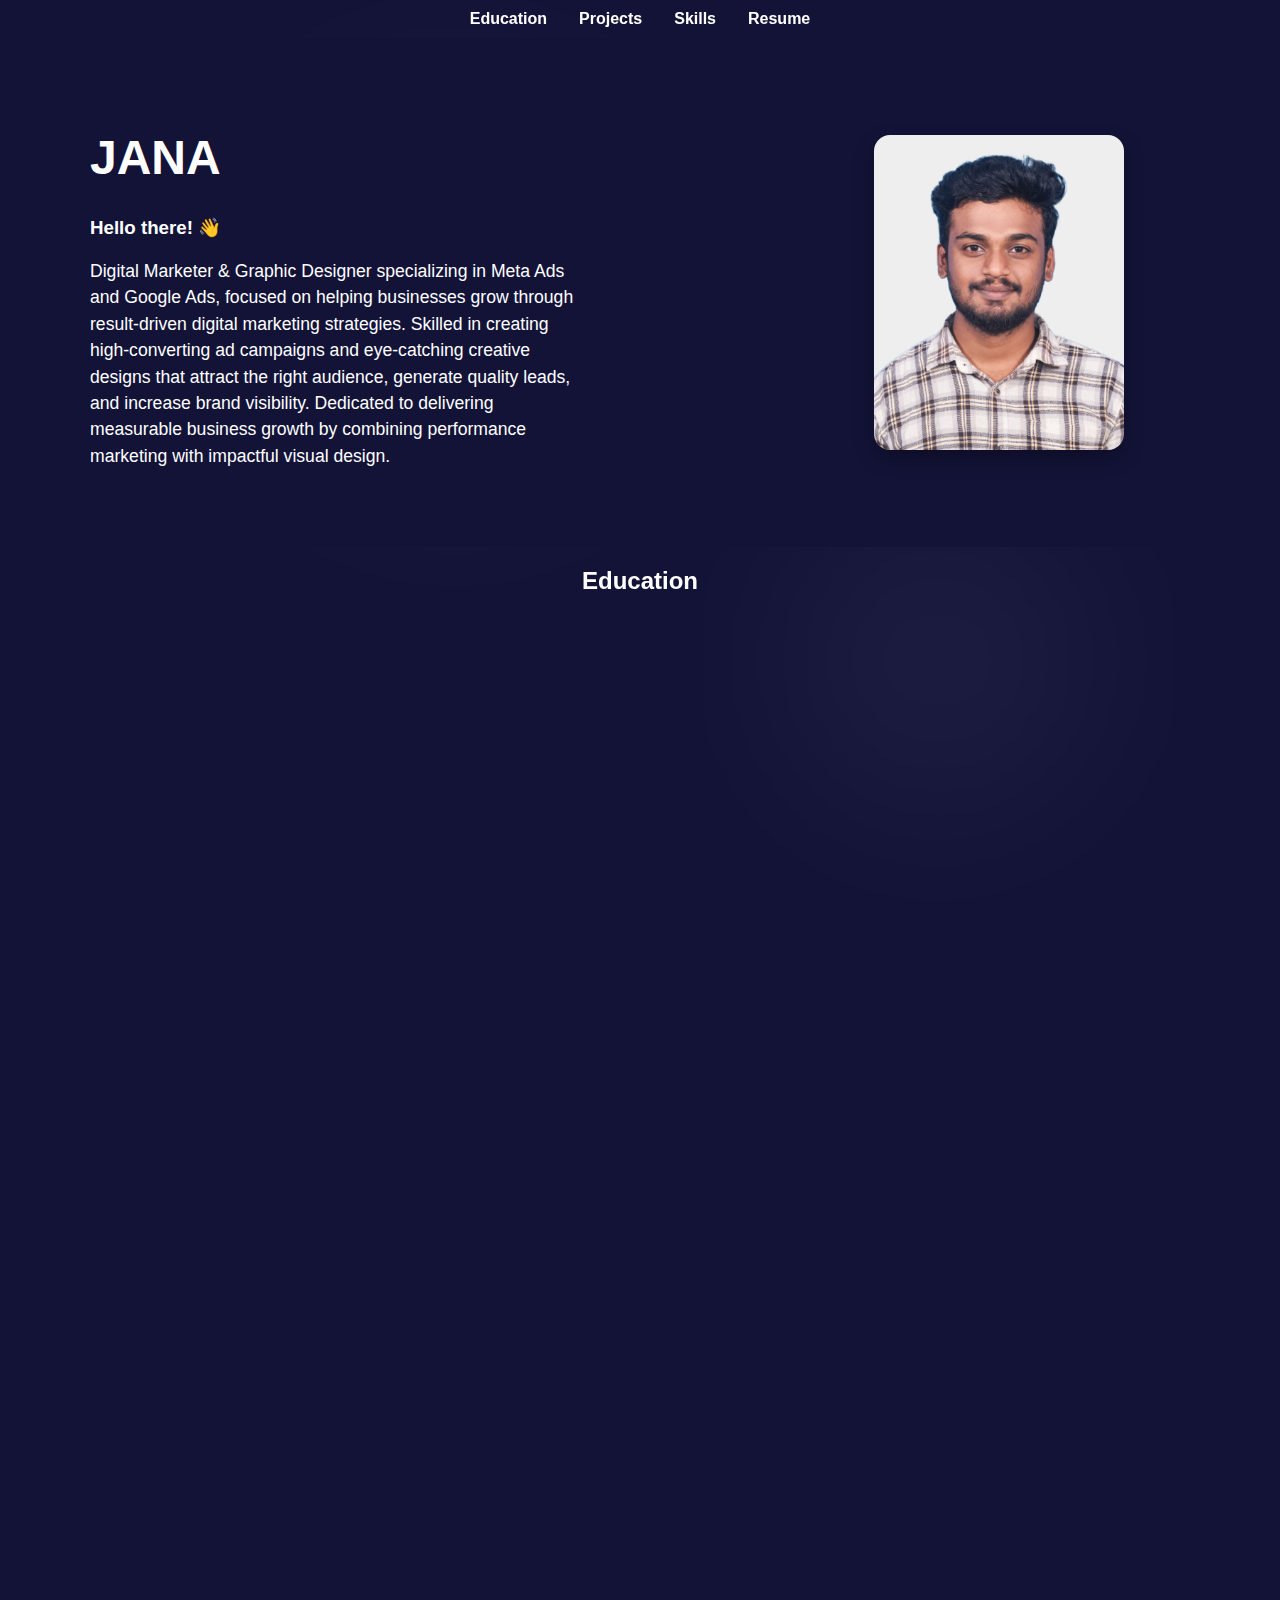
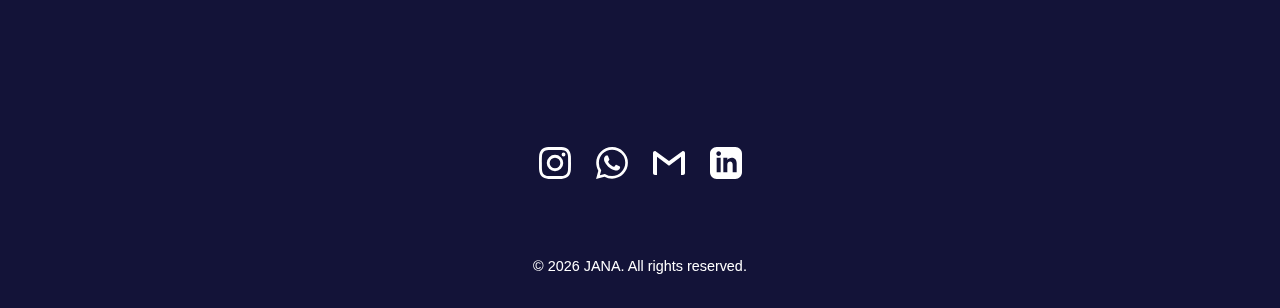
<file: index.html>
<!DOCTYPE html>
<html lang="en">
<head>
  <meta charset="UTF-8" />
  <meta name="viewport" content="width=device-width, initial-scale=1.0"/>
  <title>jana Portfolio</title>

  <!-- AOS CSS -->
  <link href="https://cdn.jsdelivr.net/npm/aos@2.3.4/dist/aos.css" rel="stylesheet" />

  <link rel="stylesheet" href="style.css" />
</head>
<body style="background-color: #131338;">
<div class="animated-bg"></div>

<header class="plain-navbar">
  <div class="nav-wrapper">
    
    <div class="menu-toggle" id="menu-toggle">
      
    </div>

    <nav>
      <ul class="nav-links" id="nav-links">
        <li><a href="#education">Education</a></li>
        <li><a href="#projects">Projects</a></li>
        <li><a href="#skills">Skills</a></li>
        <li><a href="#resume">Resume</a></li>
        
      </ul>
    </nav>

  </div>
</header>


<main>
<section id="about" class="hero-section" style="background-color: #131338;">
  <div class="hero-container">
    <div class="hero-left">
      <h1 style="color: white;">JANA</h1>
      <h3 style="color: white;">Hello there! 👋</h3>
      <p style="color: white;">
        Digital Marketer & Graphic Designer specializing in Meta Ads and Google Ads, focused on helping businesses grow through result-driven digital marketing strategies. Skilled in creating high-converting ad campaigns and eye-catching creative designs that attract the right audience, generate quality leads, and increase brand visibility. Dedicated to delivering measurable business growth by combining performance marketing with impactful visual design.
      </p>
    </div>
    <div class="hero-right">
      <img src="./assets/jana-new.jpg" alt="Profile Photo" class="profile-photo" />
    </div>
  </div>
</section>

  <section id="education" data-aos="fade-right">
  <h2 style="color: white; text-align: center;">Education</h2>
  <ul class="education-list">
    <li>
      <strong>University:</strong> Madurai Kamaraj University<br>
      Bachelor of Commerce,The American College | 2022 <br>
      Graduated with a solid academic foundation in commerce, specializing in finance, accounting.
    <li>
      <strong>HSC:</strong> Higher Secondary Certificate (HSC)<br>
     E.B.G Matric. Higher Secondary School | Year of Completion: 2019<br>
      Completed HSC with a focus on Commerce
    </li>
    <li>
      <strong>SSLC:</strong> Secondary School Leaving Certificate (SSLC)<br>
     E.B.G Matric.Higher Secondary School | Year of Completion: 2017
    </li>
  </ul>
</section>



<section id="projects" data-aos="fade-up">
    <h2 class="project-heading"> Projects</h2>

    <!-- project content here -->
</section>

  

  <div class="projects-container">

    <!-- Digital Marketing -->
    <div class="project-card" data-aos="zoom-in">
      <h3>Digital Marketing</h3>
      <p>Meta Ads, Google Ads, Lead Generation & Sales Campaign Projects.</p>
      <a href="digital-marketing.html" class="view-btn">View Projects</a>
    </div>

    <!-- Graphic Design -->
    <div class="project-card" data-aos="zoom-in" data-aos-delay="100">
        
      <h3>Graphic Design</h3>
      <p>Logo, Posters, Book Design & Branding Works.</p>
      <a href="graphic.html" class="view-btn">View Projects</a>

      
    </div>

    <!-- UI/UX -->
    <div class="project-card" data-aos="zoom-in" data-aos-delay="200">
      <h3>UI/UX - Figma Design</h3>
      <p>Website & Mobile UI designs created using Figma.</p>
      <a href="uiux.html" class="view-btn">View Projects</a>
    </div>

  </div>
</section>

<section id="skills" data-aos="fade-up">
  <h2 class="section-heading" style="color: white; text-align: center;">Skills</h2>
  <div class="skills-logos" style="display: flex; flex-wrap: wrap; justify-content: center; gap: 1.5rem;">
     <div class="skill-item" data-aos="zoom-in" data-aos-delay="200"><img src="./assets/meta logo" alt="Meta Ads" /><span>Meta Ads</span></div>
    <div class="skill-item" data-aos="zoom-in" data-aos-delay="400"><img src="./assets/Googlenew 2.png" alt="Google Ads" /><span>Google Ads</span></div>
    <div class="skill-item" data-aos="zoom-in" data-aos-delay="500"><img src="./assets/figma-new.webp" alt="Figma" /><span>Figma</span></div>
    <div class="skill-item" data-aos="zoom-in" data-aos-delay="200"><img src="./assets/Adobe_Photoshop_CC_icon.svg.png" alt="Photoshop" /><span>Photoshop</span></div>
    <div class="skill-item" data-aos="zoom-in" data-aos-delay="300"><img src="./assets/Adobe_Illustrator_CC_icon.svg.png" alt="Illustrator" /><span>Illustrator</span></div>
    <div class="skill-item" data-aos="zoom-in" data-aos-delay="400"><img src="./assets/wireframe-logo-png_seeklogo-428518.png" alt="Wireframe" /><span>Wireframe</span></div>
   
  </div>
</section>


<section id="Resume" data-aos="fade-up">
  <h2 class="section-heading" style="color:white;text-align:center;">Resume</h2>
  <div style="text-align:center;">
    <button class="common-button" onclick="openResume()">View Resume</button>
  </div>
</section>

<!-- Resume Modal -->
<div id="resumeModal" class="resume-popup">
  <div class="resume-card">

   
      <a href="./assets/Jana resume.pdf" download></a>
    </button>

    <span class="close-btn" onclick="closeResume()">×</span>

    <img src="./assets/Jana resume (5)_page-0001.jpg" class="resume-img">
  </div>
</div>








</main>
<div class="social-container">
    <style>
        .social-container {
            display: flex;
            justify-content: center; /* Centers horizontally */
            align-items: center;     /* Centers vertically */
            gap: 25px;               /* Space between icons */
            padding: 20px;
            background: transparent;
        }

        .social-container img {
            width: 40px;             /* Uniform size */
            height: 40px;            /* Uniform size */
            object-fit: contain;     /* Keeps icons crisp */
            transition: transform 0.3s ease;
        }

        .social-container a:hover img {
            transform: translateY(-5px); /* Lift effect on hover */
        }
    </style>

<div class="social-container">
  <a href="https://www.instagram.com/jxna__.13" class="icon-link instagram" target="_blank">
    <svg class="icon" viewBox="0 0 24 24">
      <path d="M12 2.163c3.204 0 3.584.012 4.85.07 3.252.148 4.771 1.691 4.919 4.919.058 1.265.069 1.645.069 4.849 0 3.205-.012 3.584-.069 4.849-.149 3.225-1.664 4.771-4.919 4.919-1.266.058-1.644.07-4.85.07-3.204 0-3.584-.012-4.849-.07-3.26-.149-4.771-1.699-4.919-4.92-.058-1.265-.07-1.644-.07-4.849 0-3.204.013-3.583.07-4.849.149-3.227 1.664-4.771 4.919-4.919 1.266-.057 1.645-.069 4.849-.069zM12 0C8.741 0 8.333.014 7.053.072 2.695.272.273 2.69.073 7.052.014 8.333 0 8.741 0 12c0 3.259.014 3.668.072 4.948.2 4.358 2.618 6.78 6.98 6.98 1.281.058 1.689.072 4.948.072 3.259 0 3.668-.014 4.948-.072 4.354-.2 6.782-2.618 6.979-6.98.059-1.28.073-1.689.073-4.948 0-3.259-.014-3.667-.072-4.947-.196-4.354-2.617-6.78-6.979-6.98C15.668.014 15.259 0 12 0zm0 5.838a6.162 6.162 0 1 0 0 12.324 6.162 6.162 0 0 0 0-12.324zM12 16a4 4 0 1 1 0-8 4 4 0 0 1 0 8zm6.406-11.845a1.44 1.44 0 1 0 0 2.881 1.44 1.44 0 0 0 0-2.881z"/>
    </svg>
  </a>

  <a href="https://wa.me/6380169870" class="icon-link whatsapp" target="_blank">
  <svg class="icon" viewBox="0 0 24 24" xmlns="http://www.w3.org/2000/svg">
    <path d="M17.472 14.382c-.297-.149-1.758-.867-2.03-.967-.273-.099-.471-.148-.67.15-.197.297-.767.966-.94 1.164-.173.199-.347.223-.644.075-.297-.15-1.255-.463-2.39-1.475-.883-.788-1.48-1.761-1.653-2.059-.173-.297-.018-.458.13-.606.134-.133.298-.347.446-.52.149-.174.198-.298.298-.497.099-.198.05-.371-.025-.52-.075-.149-.669-1.612-.916-2.207-.242-.579-.487-.5-.669-.51-.173-.008-.371-.01-.57-.01-.198 0-.52.074-.792.372-.272.297-1.04 1.016-1.04 2.479 0 1.462 1.065 2.875 1.213 3.074.149.198 2.096 3.2 5.077 4.487.709.306 1.262.489 1.694.625.712.227 1.36.195 1.871.118.571-.085 1.758-.719 2.006-1.413.248-.694.248-1.289.173-1.413-.074-.124-.272-.198-.57-.347m-5.421 7.403h-.004a9.87 9.87 0 01-5.031-1.378l-.361-.214-3.741.982.998-3.648-.235-.374a9.86 9.86 0 01-1.51-5.26c.001-5.45 4.436-9.884 9.888-9.884 2.64 0 5.122 1.03 6.988 2.898a9.825 9.825 0 012.893 6.994c-.003 5.45-4.437 9.884-9.885 9.884m8.413-18.297A11.815 11.815 0 0012.05 0C5.495 0 .16 5.335.157 11.892c0 2.096.547 4.142 1.588 5.945L.057 24l6.305-1.654a11.882 11.882 0 005.683 1.448h.005c6.554 0 11.89-5.335 11.893-11.893a11.821 11.821 0 00-3.48-8.413z"/>
  </svg>
</a>

  <a href="mailto:janajana2779@gmail.com" class="icon-link gmail">
    <svg class="icon" viewBox="0 0 24 24">
      <path d="M24 4.5v15c0 .85-.65 1.5-1.5 1.5H21V7.39l-9 6.58-9-6.58V21H1.5C.65 21 0 20.35 0 19.5v-15c0-1.17 1.26-1.88 2.21-1.19l9.79 7.16 9.79-7.16c.95-.69 2.21-.02 2.21 1.19z"/>
    </svg>
  </a>

  <a href="https://www.linkedin.com/in/
jana-p-a27253395
" class="icon-link linkedin" target="_blank">
    <svg class="icon" viewBox="0 0 24 24">
      <path d="M19 0h-14c-2.761 0-5 2.239-5 5v14c0 2.761 2.239 5 5 5h14c2.762 0 5-2.239 5-5v-14c0-2.761-2.238-5-5-5zm-11 19h-3v-11h3v11zm-1.5-12.268c-.966 0-1.75-.79-1.75-1.764s.784-1.764 1.75-1.764 1.75.79 1.75 1.764-.783 1.764-1.75 1.764zm13.5 12.268h-3v-5.604c0-3.368-4-3.113-4 0v5.604h-3v-11h3v1.765c1.396-2.586 7-2.777 7 2.476v6.759z"/>
    </svg>
  </a>
</div>


</div>

<footer>
  <p style="color: white;">&copy; 2026 JANA. All rights reserved.</p>
</footer>

<script src="https://cdn.jsdelivr.net/npm/aos@2.3.4/dist/aos.js"></script>

<script>
  AOS.init({
    duration: 1000,
    once: true
  });
</script>

<script src="script.js"></script>
</body>
</html>
</file>
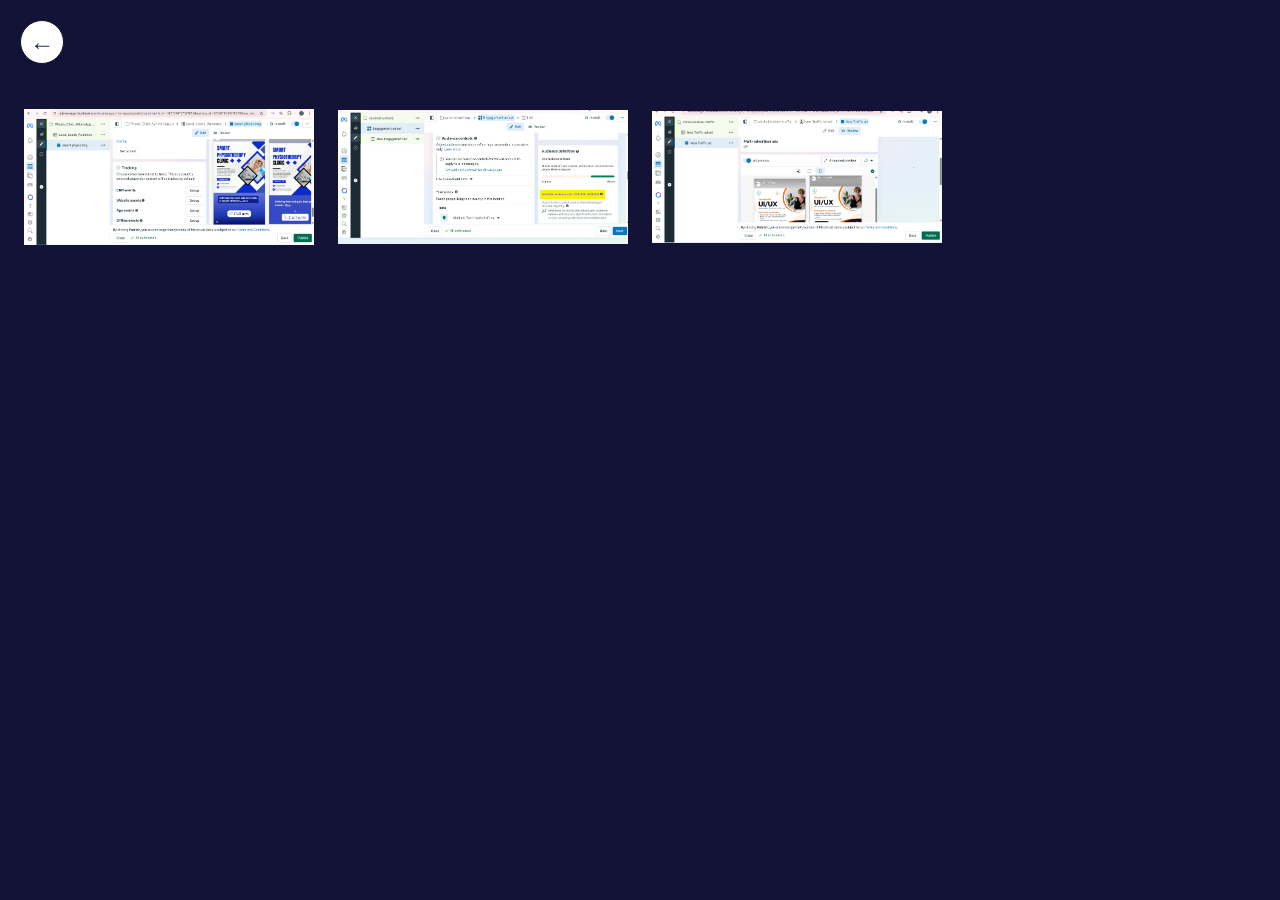
<file: digital-marketing.html>
<!DOCTYPE html>
<html lang="en">
<head>
    <meta charset="UTF-8">
    <meta name="viewport" content="width=device-width, initial-scale=1.0">
    <title>Graphic designs · pure grid</title>
    <style>
        /* reset — only what's necessary: nothing else */
        * {
            margin: 0;
            padding: 0;
            box-sizing: border-box;
        }

        body {
            background-color: #131338;
            display: flex;
            flex-direction: column;
            align-items: center;
            justify-content: center;
            padding: 2rem 1.5rem;
            font-family: system-ui, 'Segoe UI', Roboto, sans-serif;
            position: relative;
        }

        /* the only container — no extra headings, badges, notes, containers */
        .gallery-grid {
            display: grid;
            grid-template-columns: repeat(auto-fill, minmax(240px, 1fr));
            gap: 1.5rem;
            width: 100%;
            max-width: 1600px;
            margin: 0 auto;
        }

        /* 🟦🟦 perfect square – no caption, no label, no file name, just design */
        .grid-item {
            aspect-ratio: 1 / 1;
            background-color: #131338;
            border-radius: 0;                /* clean, no container shape */
            overflow: hidden;
            display: flex;
            align-items: center;
            justify-content: center;
            box-shadow: none;               /* no extra box or container effect */
            border: 0;                     /* pure image only */
        }

        /* image fills square without any distortion — shows entire artwork */
        .grid-item img {
            display: block;
            width: 100%;
            height: 100%;
            object-fit: contain;           /* full design visible, no crop, no stretch */
            background-color: #131338;     /* soft neutral – only visible if image has transparency */
            transition: none;              /* no hover effects, no extra ornament */
        }

        /* back button - minimal, no container feel */
        .back-btn {
            position: fixed;
            top: 20px;
            left: 20px;
            width: 44px;
            height: 44px;
            border-radius: 50%;
            background: #ffffff;
            border: 1px solid #131338;
            font-size: 24px;
            font-weight: 300;
            color: #1e293b;
            cursor: pointer;
            display: flex;
            align-items: center;
            justify-content: center;
            box-shadow: 0 2px 8px rgba(0,0,0,0.02);
            transition: all 0.1s ease;
            z-index: 100;
            padding: 0;
            line-height: 1;
        }
        
        .back-btn:hover {
            background: #f8fafc;
            border-color: #94a3b8;
            box-shadow: 0 4px 12px rgba(255, 255, 255, 0.05);
        }

        /* absolutely no text, no captions, no "note-badge", no file names, no containers */
        /* strict minimal: only images, equal squares, no extra UI */
        @media (max-width: 600px) {
            .gallery-grid {
                grid-template-columns: repeat(auto-fill, minmax(160px, 1fr));
                gap: 0.8rem;
            }
            body { padding: 1rem; }
            .back-btn {
                top: 12px;
                left: 12px;
                width: 40px;
                height: 40px;
                font-size: 22px;
            }
        }

        /* no decorative pseudo-elements, no headers, no footers – only .gallery-grid */
        /* this is a silent, pure design grid */
    </style>
</head>
<body>
    <!-- 
        ⚡⚡⚡ PURE DESIGN GRID – absolutely no containers, no letters, no badges 
        only your works. each tile is a silent square. 
        12 designs exactly as your original list. no extra boxes.
    -->
    <div class="gallery-grid">

    <!-- Campaign: Physio_Leads_ -->
    <div class="grid-item">
        <img src="./digital-marketting  assest/physio-lead-call.png" alt="Physio Leads  Campaign">
    </div>

    <!-- Campaign: meta engagement views campaign-->
    <div class="grid-item">
        <img src="./digital-marketting  assest/sa construction engagement campaign.jpg" alt=" Meta engagement views campaign">
    </div>

    <!-- Campaign: traffic campain shira instute -->
    <div class="grid-item">
        <img src="./digital-marketting  assest/traffic campain shira instute.png" alt="traffic campain shira instute">
    </div>

   
</div>

    
    <!-- BACK BUTTON - positioned top left, fixed, no container feel -->
    <button onclick="history.back()" class="back-btn">←</button>
    
    <!-- 
        NOTHING ELSE. 
        no credit, no caption, no badge, no "perfect uniform grid" note,
        no file names, no project labels, no containers, no extra boxes. 
        only the silent grid of your designs and one back button.
    -->
</body>
</html>
</file>
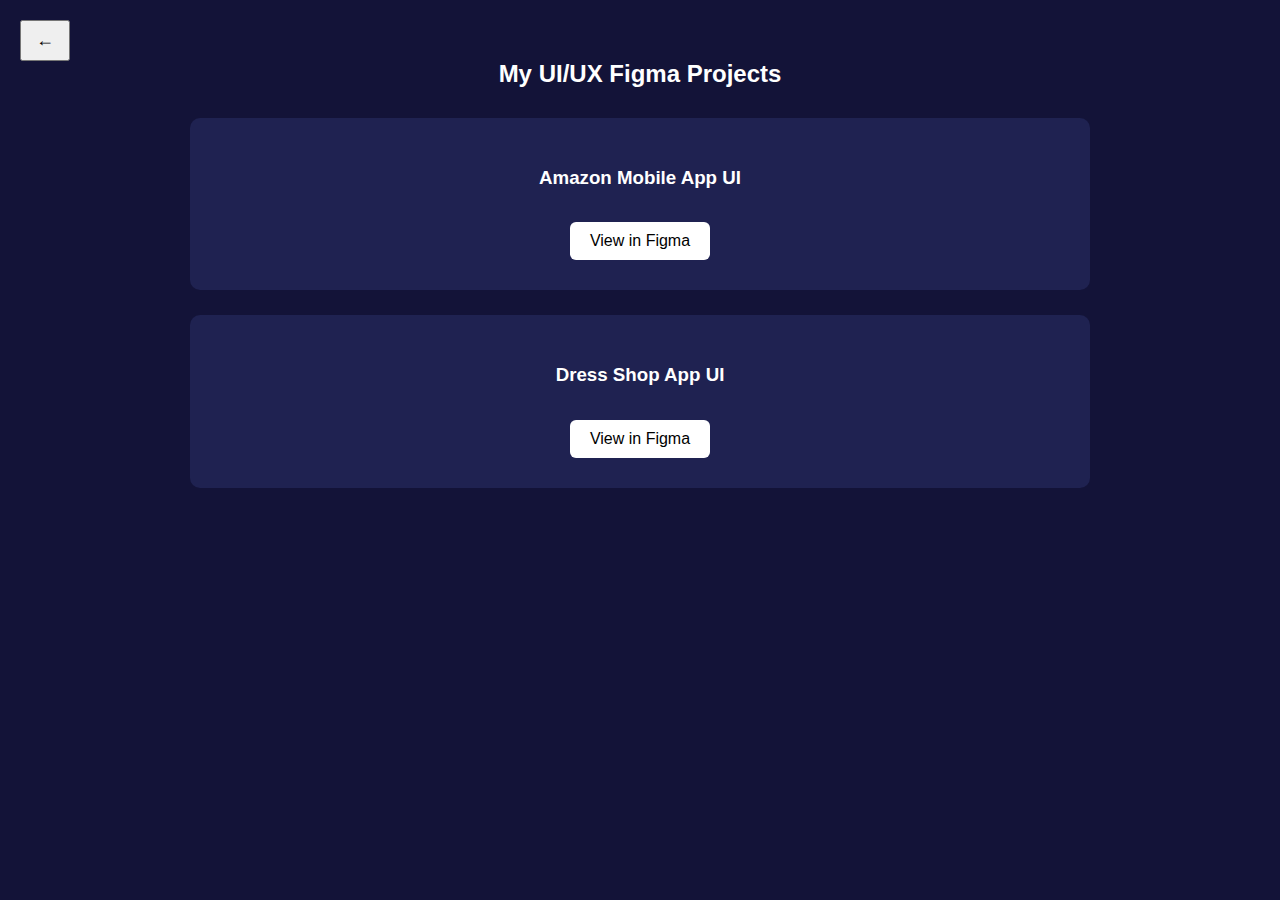
<file: uiux.html>
<!DOCTYPE html>
<html lang="en">
<head>
  <meta charset="UTF-8">
  <title>UI/UX Projects</title>
  <link rel="stylesheet" href="style.css">
</head>

<body>

<section class="projects-page">

<button onclick="history.back()" class="back-btn">←</button>

  <h2>My UI/UX Figma Projects</h2>

  <div class="project-list">

    <!-- Amazon UI -->
    <div class="project-box">
      <h3>Amazon Mobile App UI</h3>
      <a href="https://www.figma.com/proto/FjQr4k3jz8fEpQrZhAMd89/Untitled?node-id=0-1&t=G3Dn1MC6qYcUdR5N-1" target="_blank" class="view-btn">
        View in Figma
      </a>
    </div>

    <!-- Dress Shop UI -->
    <div class="project-box">
      <h3>Dress Shop App UI</h3>
      <a href="https://www.figma.com/proto/n2QzyWRzK576IPZdQJraCD/Untitled?node-id=0-1&t=G3Dn1MC6qYcUdR5N-1" target="_blank" class="view-btn">
        View in Figma
      </a>
    </div>

  </div>

</section>
</file>
<file: style.css>
body {
  margin: 0;
  font-family: 'Segoe UI', sans-serif;
  background-color: #131338;
  color: white;
  scroll-behavior: smooth;
}

/* Header */
header.plain-navbar {
  background-color: transparent;
  padding: 10px 0;
}

.nav-wrapper {
  display: flex;
  justify-content: center;
}

.nav-links {
  list-style: none;
  display: flex;
  gap: 2rem;
  padding: 0;
  margin: 0;
}

.nav-links li a {
  color: white;
  text-decoration: none;
  font-weight: bold;
  transition: color 0.3s ease;
}

.nav-links li a:hover {
  color: #6e9eff;
}

/* Hero Section */
.hero-section {
  padding: 60px 20px;
  background-color: #131338;
}

.hero-container {
  display: flex;
  justify-content: space-between;
  align-items: center;
  max-width: 1100px;
  margin: 0 auto;
  flex-wrap: wrap;
}

.hero-left h1 {
  font-size: 3rem;
  color: #6e9eff;
}

.hero-left p {
  font-size: 1.1rem;
  line-height: 1.5;
  max-width: 500px;
}

.profile-photo {
  max-width: 250px;
  border-radius: 10px;
}

/* Section Headings */
.section-heading {
  text-align: center;
  font-size: 2.5rem;
  color: #6e9eff;
  margin-bottom: 30px;
}

/* Projects */
.projects-container {
  display: flex;
  justify-content: center;
  gap: 2rem;
  flex-wrap: wrap;
}

.project-card {
  background: #6e9eff;
  border-radius: 12px;
  padding: 1.5rem;
  width: 280px;
  text-align: center;
  color: white;
  box-shadow: 0 4px 12px rgba(0,0,0,0.3);
  transition: transform 0.3s ease;
}

.project-card:hover {
  background-color: antiquewhite;
  transform: translateY(-10px);
}

.view-btn {
  display: inline-block;
  margin-top: 12px;
  padding: 8px 18px;
  background: white;
  color: black;
  text-decoration: none;
  border-radius: 6px;
}

.view-btn:hover {
  background: #2d2f97;
  color: white;
}


.view-btn {
  display: inline-block;
  margin-top: 12px;
  padding: 8px 18px;
  background: #ff4d4d;
  color: white;
  text-decoration: none;
  border-radius: 6px;
}

.view-btn:hover {
  background: #ff2a2a;
}


.project-card,
.project-card:hover {
  background: #141439 !important;
  color: white !important;
}

/* Only popup effect */
.project-card:hover {
  transform: translateY(-12px) scale(1.02);
  box-shadow: 0 12px 30px rgba(0,0,0,0.6);
}


.project-card h3 {
  margin-bottom: 10px;
}

.view-btn {
  display: inline-block;
  margin-top: 12px;
  padding: 8px 18px;
  background: hwb(0 100% 0%);
  color: rgb(0, 0, 0);
  text-decoration: none;
  border-radius: 6px;
}

.view-btn:hover {
  background: #2d2f97;
}



.project-card {
  transition: transform 0.3s ease;
}

.project-card:hover {
  background-color: antiquewhite;
  transform: translateY(-10px);
}

/* Skills */
.skills-logos {
  display: flex;
  flex-wrap: wrap;
  justify-content: center;
  gap: 2rem;
  margin: 40px auto;
  max-width: 1000px;
}

.skill-item {
  text-align: center;
  color: white;
}

.skill-item img {
  width: 60px;
  height: 60px;
  margin-bottom: 8px;
}

/* Resume Modal */
.modal {
  display: none;
  position: fixed;
  z-index: 1000;
  left: 0;
  top: 0;
  width: 100%;
  height: 100%;
  background: rgba(0,0,0,0.8);
}

.modal-content {
  background: white;
  margin: 10% auto;
  padding: 20px;
  border-radius: 12px;
  width: 80%;
  max-width: 500px;
  position: relative;
}

.resume-img {
  width: 100%;
  border-radius: 10px;
}

.close {
  position: absolute;
  top: 10px;
  right: 20px;
  font-size: 24px;
  color: #333;
  cursor: pointer;
}

/* Button Styles */
.common-button {
  background-color: #6e9eff;
  color: white;
  padding: 10px 25px;
  border: none;
  border-radius: 6px;
  font-weight: bold;
  cursor: pointer;
  transition: background-color 0.3s ease;
}

.common-button:hover {
  background-color: #5a84d6;
}

/* Contact Form */
form {
  display: flex;
  flex-direction: column;
  gap: 1rem;
  max-width: 500px;
  margin: auto;
}

form input,
form textarea {
  padding: 12px;
  border-radius: 6px;
  border: none;
  resize: vertical;
}

/* Footer */
footer {
  text-align: center;
  padding: 20px 0;
  color: #aaa;
  font-size: 0.9rem;
}

/* Animation for background (optional) */
@keyframes float {
  0% { transform: translateY(0px); }
  50% { transform: translateY(-10px); }
  100% { transform: translateY(0px); }
}

.hero-left h1, .hero-left h3 {
  animation: float 4s ease-in-out infinite;
}
.animated-bg {
  position: fixed;
  top: 0;
  left: 0;
  width: 100%;
  height: 100%;
  background: #131338;
  overflow: hidden;
  z-index: -1;
}

.animated-bg::before,
.animated-bg::after {
  content: '';
  position: absolute;
  border-radius: 50%;
  background: rgba(255, 255, 255, 0.05);
  filter: blur(100px);
  animation: floatOrb 20s infinite ease-in-out;
}

.animated-bg::before {
  width: 400px;
  height: 400px;
  top: 10%;
  left: 20%;
}

.animated-bg::after {
  width: 300px;
  height: 300px;
  bottom: 10%;
  right: 15%;
  animation-delay: 10s;
}

@keyframes floatOrb {
  0% {
    transform: translateY(0) translateX(0);
  }
  50% {
    transform: translateY(-30px) translateX(30px);
  }
  100% {
    transform: translateY(0) translateX(0);
  }
}
/* Resume popup wrapper with background blur */
.resume-popup {
  display: none;
  position: fixed;
  top: 0;
  left: 0;
  width: 100%;
  height: 100%;
  backdrop-filter: blur(6px); /* BLUR EFFECT */
  background: rgba(0, 0, 0, 0.3); /* optional dark overlay */
  z-index: 999;
  display: flex;
  justify-content: center;
  align-items: center;
}

/* Resume card - slightly larger */
.resume-card {
  background-color: #131338;
  border: 1px solid #444;
  padding: 1.5rem;
  width: 320px;
  max-width: 90%;
  box-shadow: 0 0 25px rgba(255, 255, 255, 0.15);
  border-radius: 16px;
  position: relative;
  text-align: center;
}

/* Resume image */
.resume-img {
  width: 100%;
  height: auto;
  border-radius: 10px;
}

/* Close button */
.close {
  position: absolute;
  top: 10px;
  right: 14px;
  color: white;
  font-size: 24px;
  font-weight: bold;
  cursor: pointer;
}
.resume-popup {
  display: none;
  position: fixed;
  top: 0;
  left: 0;
  width: 100vw;
  height: 100vh;
  backdrop-filter: blur(8px); /* BLUR EFFECT */
  background: rgba(0, 0, 0, 0.3); /* optional: dark transparent layer */
  z-index: 999;
  justify-content: center;
  align-items: center;
}
.resume-popup {
  display: none;
  position: fixed;
  top: 0;
  left: 0;
  width: 100vw;
  height: 100vh;
  backdrop-filter: blur(10px);
  background-color: rgba(0, 0, 0, 0.4); /* dark transparent layer */
  z-index: 9999;
  justify-content: center;
  align-items: center;
}

.resume-popup.show {
  display: flex;
}

.resume-card {
  background-color: #1e1e3f;
  padding: 20px;
  border-radius: 16px;
  box-shadow: 0 4px 20px rgba(0, 0, 0, 0.4);
  position: relative;
  max-width: 90vw;
  max-height: 90vh;
  overflow: auto;
}

.resume-img {
  width: 100%;
  height: auto;
  border-radius: 10px;
}

.close {
  position: absolute;
  top: 10px;
  right: 16px;
  font-size: 28px;
  color: white;
  cursor: pointer;
}
html {
  scroll-behavior: smooth;
}
.skill-item {
  display: flex;
  flex-direction: column;
  align-items: center;
  color: white;
  font-weight: 500;
  font-size: 14px;
}

.skill-item img {
  width: 60px;
  height: 60px;
  margin-bottom: 0.5rem;
}
.education-list {
  list-style: none;
  padding: 0;
  max-width: 700px;
  margin: 0 auto;
  color: white;
  font-size: 16px;
  line-height: 1.7;
  text-align: left;
}

.education-list li {
  background: rgba(255, 255, 255, 0.05);
  border-radius: 12px;
  padding: 1rem 1.5rem;
  margin-bottom: 2rem;
  backdrop-filter: blur(6px);
  box-shadow: 0 4px 15px rgba(0, 0, 0, 0.3);
  transform: translateY(30px);
  opacity: 0;
  animation: fadeSlideUp 0.6s ease forwards;
}

.education-list li:nth-child(2) {
  animation-delay: 0.3s;
}

.education-list li:nth-child(3) {
  animation-delay: 0.6s;
}

@keyframes fadeSlideUp {
  to {
    transform: translateY(0);
    opacity: 1;
  }
}
/* Resume Modal Overlay */
.resume-popup {
  position: fixed;
  top: 0;
  left: 0;
  width: 100%;
  height: 100%;
  display: none; /* Hidden by default */
  justify-content: center;
  align-items: center;
  background: rgba(0, 0, 0, 0.4); /* Background blur effect */
  backdrop-filter: blur(8px);
  z-index: 9999;
}

/* Resume Card Styling */
.resume-card {
  position: relative;
  background: #1e1e3f;
  padding: 1rem;
  border-radius: 12px;
  max-width: 90%;
  width: 600px;
  box-shadow: 0 8px 24px rgba(0,0,0,0.5);
  animation: fadeIn 0.4s ease;
}

.resume-img {
  width: 100%;
  height: auto;
  border-radius: 8px;
}

/* Close Button */
.resume-card .close {
  position: absolute;
  top: 10px;
  right: 20px;
  font-size: 24px;
  color: rgb(20, 19, 19);
  cursor: pointer;
}

/* Fade-in Animation */
@keyframes fadeIn {
  from {
    transform: scale(0.8);
    opacity: 0;
  }
  to {
    transform: scale(1);
    opacity: 1;
  }
}
.hero-right {
  display: flex;
  justify-content: center;
  align-items: center;
  width: 100%;
  max-width: 350px; /* Adjust this value based on how big you want the box */
  padding: 1rem;
}

.profile-photo {
  width: 100%;
  height: auto;
  border-radius: 16px;
  object-fit: cover;
  box-shadow: 0 8px 20px rgba(0,0,0,0.3);
}
.hero-container {
  display: flex;
  flex-wrap: wrap;
  justify-content: space-between;
  align-items: center;
  gap: 2rem;
}
.back-btn{
  padding:8px 15px;
  margin-bottom:20px;
  cursor:pointer;
}
.projects-page {
  max-width: 900px;
  margin: auto;
  text-align: center;
  padding: 40px 20px;
}

.project-list {
  margin-top: 30px;
}

.project-item {
  margin-bottom: 40px;
}

.view-btn {
  display: inline-block;
  margin-top: 10px;
  padding: 10px 20px;
}

.back-btn {
  margin-bottom: 20px;
  padding: 8px 16px;
  cursor: pointer;
}
.project-link {
  text-decoration: none;
  color: white;
  font-weight: bold;
}

.project-link:hover {
  color: #00d9ff;
}
.projects-page {
  max-width: 900px;
  margin: auto;
  text-align: center;
  padding: 40px 20px;
}

.project-box {
  background: #1f2251;
  padding: 30px;
  margin: 25px 0;
  border-radius: 10px;
}

.view-btn {
  display: inline-block;
  margin-top: 15px;
  padding: 10px 20px;
  background: white;
  color: black;
  text-decoration: none;
  border-radius: 6px;
}

.back-btn {
  position: fixed;
  top: 20px;
  left: 20px;
  padding: 8px 14px;
  font-size: 18px;
  cursor: pointer;
}
.footer {
  text-align: center;
  padding: 40px 20px;
  background: #f5f5f5;
}

.footer-logo {
  width: 120px;
  margin-bottom: 15px;
}

.social-links {
  display: flex;
  justify-content: center;
  gap: 20px;
}

.social-links img {
  width: 40px;
  height: 40px;
}
.social-icons {
    display: flex;
    gap: 15px;
}

.social-icons a img {
    width: 40px;
    opacity: 0;
    transform: translateY(-30px);
    animation: popFade 0.8s ease forwards;
}

/* Delay for each icon */
.social-icons a:nth-child(1) img { animation-delay: 0.1s; }
.social-icons a:nth-child(2) img { animation-delay: 0.3s; }
.social-icons a:nth-child(3) img { animation-delay: 0.5s; }
.social-icons a:nth-child(4) img { animation-delay: 0.7s; }

@keyframes popFade {
    to {
        opacity: 1;
        transform: translateY(0);
    }
}
.project-heading {
    text-align: center;
    margin: 40px 0;
}
@media (max-width: 768px) {
  .nav-links {
    flex-direction: column;
    align-items: center;
    gap: 12px;
  }

  .nav-wrapper {
    max-width: 100% !important;
  }
}
@media (max-width: 768px) {
  .hero-container {
    flex-direction: column;
    text-align: center;
  }

  .hero-left p {
    max-width: 100%;
  }

  .hero-right {
    max-width: 250px;
  }
}
@media (max-width: 768px) {
  .projects-container {
    flex-direction: column;
    align-items: center;
  }

  .project-card {
    width: 90%;
  }
}
@media (max-width: 600px) {
  .skill-item img {
    width: 45px;
    height: 45px;
  }
}
@media (max-width: 600px) {
  .section-heading,
  .project-heading {
    font-size: 24px;
  }
}
form {
  padding: 0 15px;
}
img {
  max-width: 100%;
  height: auto;
}
.resume-card {
  width: 95%;
  max-height: 90vh;
  overflow: auto;
}
.nav-wrapper {
  max-width: 75%;
  margin: auto;
  display: flex;
  justify-content: center;
  position: relative;
}

.menu-toggle {
  display: none;
  font-size: 28px;
  color: white;
  cursor: pointer;
  position: absolute;
  right: 0;
  top: 10px;
}

/* Mobile menu */
@media (max-width: 768px) {

  .menu-toggle {
    display: block;
  }

  .nav-links {
    flex-direction: column;
    background: #131338;
    position: absolute;
    top: 50px;
    right: 0;
    width: 200px;
    padding: 15px;
    display: none;
    border-radius: 8px;
  }

  .nav-links.active {
    display: flex;
  }
}
.nav-wrapper {
  max-width: 75%;
  margin: auto;
  display: flex;
  justify-content: center;
  position: relative;
}

.menu-toggle {
  display: none;
  font-size: 28px;
  color: white;
  cursor: pointer;
  position: absolute;
  right: 15px;
  top: 10px;
}

/* Mobile */
@media (max-width: 768px) {

  .menu-toggle {
    display: block;
  }

  .nav-links {
    flex-direction: column;
    background: #131338;
    position: absolute;
    top: 50px;
    right: 0;
    width: 200px;
    padding: 15px;
    display: none;
    border-radius: 8px;
  }

  .nav-links.active {
    display: flex;
  }
}
.resume-card {
    width: 60%;          /* smaller box */
    max-width: 600px;    /* limit size */
    margin: auto;
    padding: 15px;
}

.resume-img {
    width: 100%;
    height: auto;
}
.social-icons {
    display: flex;
    justify-content: center;
    gap: 25px;
    margin-top: 20px;
}

.icon {
    width: 32px;
    height: 32px;
    fill: white;
    transition: 0.3s;
}

.social-icons a:hover .icon {
    transform: translateY(-5px);
    opacity: 0.7;
}
.resume-popup {
    display: none;
    position: fixed;
    inset: 0;
    background: rgba(0,0,0,0.6);
    backdrop-filter: blur(5px);
    justify-content: center;
    align-items: center;
    z-index: 9999;
}

.resume-card {
    position: relative;
    background: white;
    padding: 10px;
    border-radius: 14px;
    width: 95%;
    max-width: 800px;
    max-height: 90vh;
    overflow: auto;
}

.resume-img {
    width: 100%;
    border-radius: 8px;
}

/* Download Button */
.download-btn {
    position: absolute;
    top: 12px;
    left: 12px;
    background: #2c4aa5;
    border: none;
    padding: 10px 16px;
    border-radius: 10px;
}

.download-btn a {
    color: white;
    text-decoration: none;
}

/* Close Button */
.close-btn {
    position: absolute;
    top: 8px;
    right: 14px;
    font-size: 28px;
    cursor: pointer;
}
.close-btn {
    position: absolute;
    top: 10px;
    right: 10px;
    background: red;
    color: white;
    width: 28px;
    height: 28px;
    display: flex;
    align-items: center;
    justify-content: center;
    border-radius: 6px;
    font-size: 18px;
    cursor: pointer;
    font-weight: bold;
}
</file>
